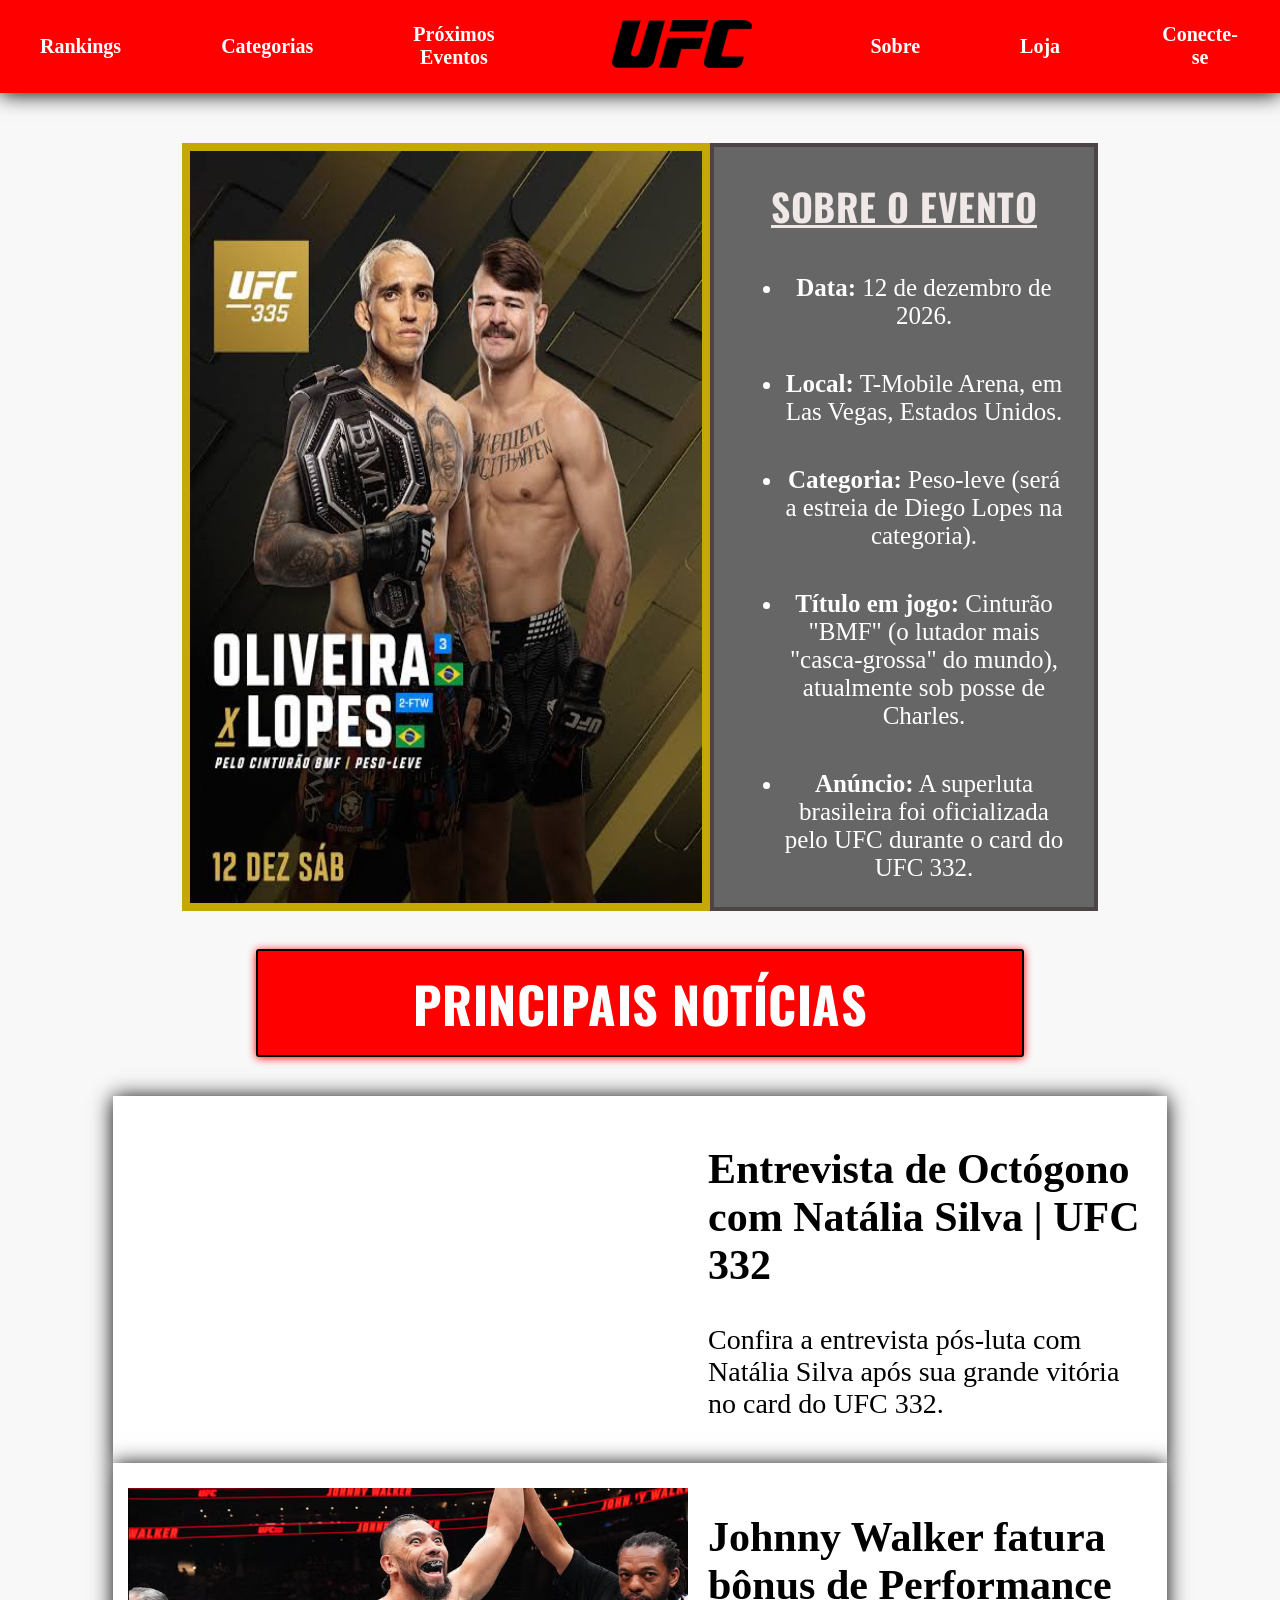
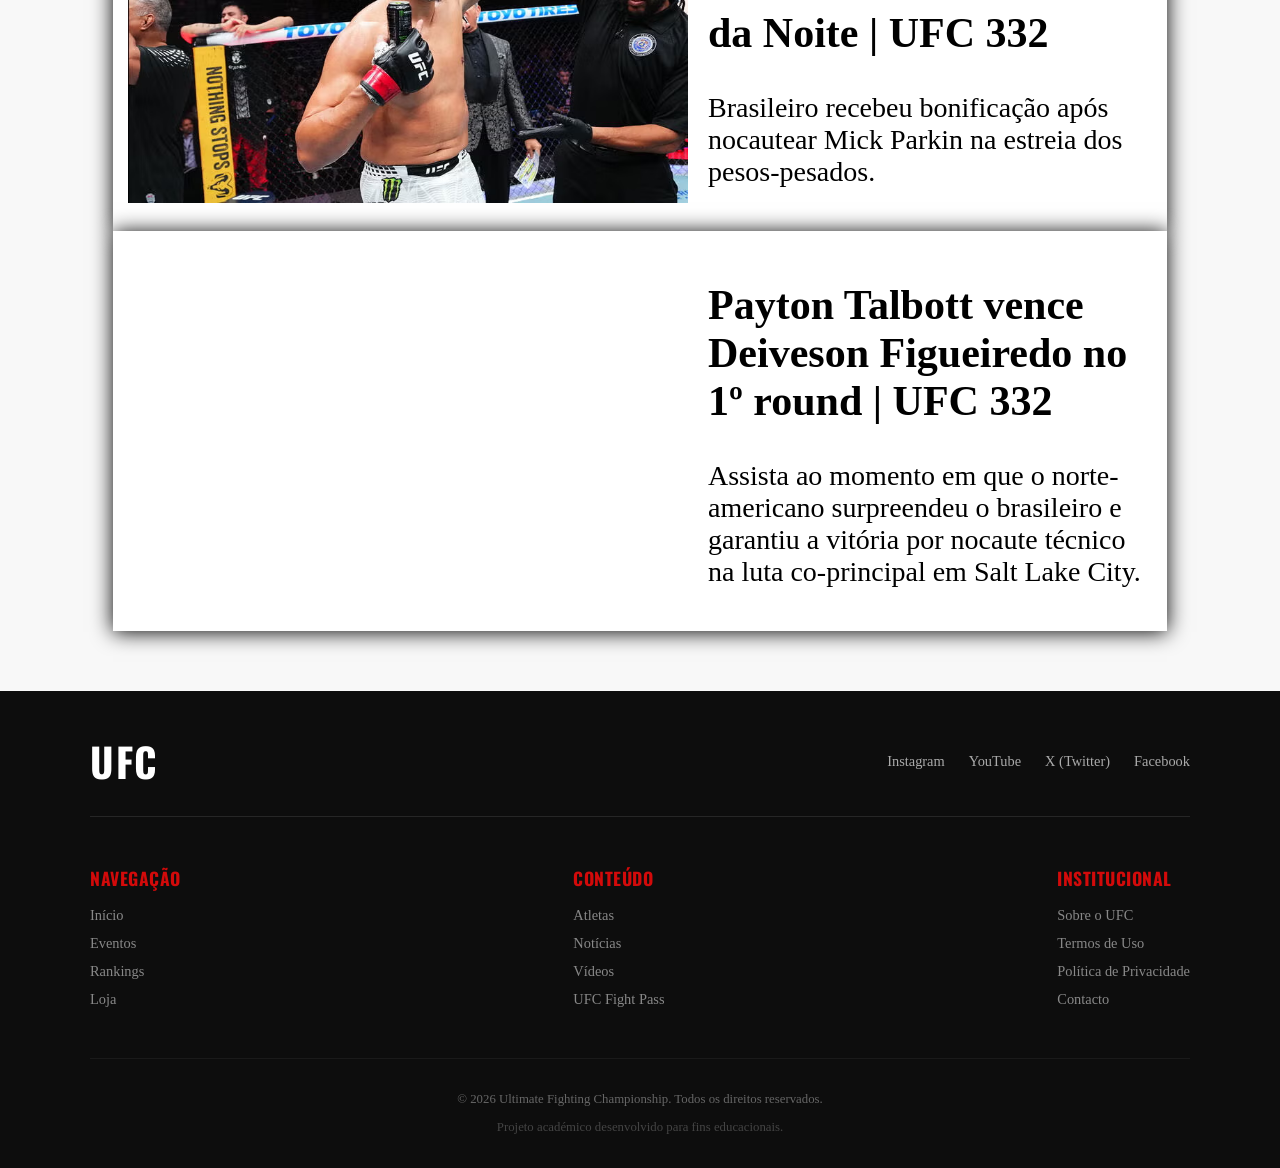
<file: index.html>
<!DOCTYPE html>
<html lang="pt-br">
<head>
    <meta charset="UTF-8">
    <meta name="viewport" content="width=device-width, initial-scale=1.0">
    <title>HOME-UFC</title>
    <link rel="stylesheet" href="style.css">
        <link rel="preconnect" href="https://fonts.googleapis.com">
        <link rel="preconnect" href="https://fonts.gstatic.com" crossorigin>
        <link href="https://fonts.googleapis.com/css2?family=Oswald:wght@700&display=swap" rel="stylesheet">
</head>

<body>
    <header>

        <nav>
            <div class="links">

                <div class="lmenu">
                    <a href="ranking.html">Rankings</a>
                    <a href="categorias.html">Categorias</a>
                    <a href="eventos.html">Próximos Eventos</a>
                </div>

                    <div class="logomenu"><a href="index.html"><img src="./images/ufc logo" alt="" class="ufclogo"></a> </div>

                <div class="rmenu">
                    <a href="sobre.html">Sobre</a>
                    <a href="loja.html">Loja</a>
                    <a href="cadastro.html">Conecte-se</a>
                </div>
            </div>
        </nav>

    </header>

    <main>
       <section class="charlesdiego">
             <img src="./images/charlesdiego.jfif" alt="Charles do Brox vs Diego Lopes" class="imgcharles">
              <aside class="asidecharles">
                  <h2 class="tituloaside">
                  Sobre o Evento
                  </h2>
                  <p>
                      <ul class="ulcharlesindex">
                          <li><strong>Data:</strong> 12 de dezembro de 2026.</li>
                          <li><strong>Local:</strong> T-Mobile Arena, em Las Vegas, Estados Unidos.</li>
                          <li><strong>Categoria:</strong> Peso-leve (será a estreia de Diego Lopes na categoria).</li>
                          <li><strong>Título em jogo:</strong> Cinturão "BMF" (o lutador mais "casca-grossa" do mundo), atualmente sob posse de Charles.</li>
                          <li><strong>Anúncio:</strong> A superluta brasileira foi oficializada pelo UFC durante o card do UFC 332.</li>
                      </ul>
                  </p>
              </aside>
       </section>

       <section class="noticias">

        <header>
            <h2 class="h2noticias">
                Principais Notícias
            </h2>
        </header>

        <article class="entrevista-natalia">

            <div class="video-natalia">
                <iframe width="560" height="315"
                    src="https://www.youtube.com/embed/M9Xa1PoTAUU?si=xWSiL314K4vhlaam"
                    title="YouTube video player"
                 frameborder="0"
                    allow="accelerometer; autoplay; clipboard-write; encrypted-media; gyroscope; picture-in-picture; web-share"
                 referrerpolicy="strict-origin-when-cross-origin"
                  allowfullscreen>
                  </iframe>
            </div>

            <div class="legenda-video-natalia">
                <h2>Entrevista de Octógono com Natália Silva | UFC 332</h2>
                <p>Confira a entrevista pós-luta com Natália Silva após sua grande vitória no card do UFC 332.</p>
            </div>

        </article>

        <article class="jonnyidx">

            <div>
                <img src="./images/jonnywalker.avif" alt="jonny walker" width="560" height="315">
            </div>

            <div class="legenda-jonny">
                <h2>Johnny Walker fatura bônus de Performance da Noite | UFC 332</h2>
                <p>Brasileiro recebeu bonificação após nocautear Mick
                Parkin na estreia dos pesos-pesados.
                </p>
            </div>

        </article>

        <article class="figueiredoidx">

            <div class="video-figueiredo">

                <iframe width="560" height="315" src="https://www.youtube.com/embed/_tK0R7AJr9k?si=VnDEmVXwHju4pl08"
                title="YouTube video player"
                frameborder="0"
                allow="accelerometer; autoplay; clipboard-write; encrypted-media; gyroscope; picture-in-picture; web-share"
                referrerpolicy="strict-origin-when-cross-origin"
                allowfullscreen></iframe>

            </div>

            <div class="legenda-video-figueiredo">
                <h2>Payton Talbott vence Deiveson Figueiredo no 1º round | UFC 332</h2>

                <p>Assista ao momento em que o norte-americano surpreendeu o brasileiro
                    e garantiu a vitória por nocaute técnico na luta co-principal em Salt Lake City.
                </p>
            </div>

        </article>

       </section>

    </main>

    <footer class="rodape-ufc">
      <div class="rodape-conteudo">
        
        
        <div class="rodape-topo">
          <div class="logo-rodape">UFC</div>
          
          <div class="redes-sociais">
            <a href="#" target="_blank">Instagram</a>
            <a href="#" target="_blank">YouTube</a>
            <a href="#" target="_blank">X (Twitter)</a>
            <a href="#" target="_blank">Facebook</a>
          </div>
        </div>
    
    
        <hr class="linha-divisoria">
    
        <div class="rodape-colunas">
          
    
          <div class="coluna">
            <h4>Navegação</h4>
            <ul>
              <li><a href="index.html">Início</a></li>
              <li><a href="eventos.html">Eventos</a></li>
              <li><a href="ranking.html">Rankings</a></li>
              <li><a href="loja.html">Loja</a></li>
            </ul>
          </div>
    
    
          <div class="coluna">
            <h4>Conteúdo</h4>
            <ul>
              <li><a href="#">Atletas</a></li>
              <li><a href="#">Notícias</a></li>
              <li><a href="#">Vídeos</a></li>
              <li><a href="#">UFC Fight Pass</a></li>
            </ul>
          </div>
    
    
          <div class="coluna">
            <h4>Institucional</h4>
            <ul>
              <li><a href="sobre.html">Sobre o UFC</a></li>
              <li><a href="#">Termos de Uso</a></li>
              <li><a href="#">Política de Privacidade</a></li>
              <li><a href="#">Contacto</a></li>
            </ul>
          </div>
        </div>
    
    
        <div class="rodape-base">
          <p>&copy; 2026 Ultimate Fighting Championship. Todos os direitos reservados.</p>
          <p class="creditos">Projeto académico desenvolvido para fins educacionais.</p>
        </div>
    
      </div>
    </footer>
    </body>
    </html>
</file>
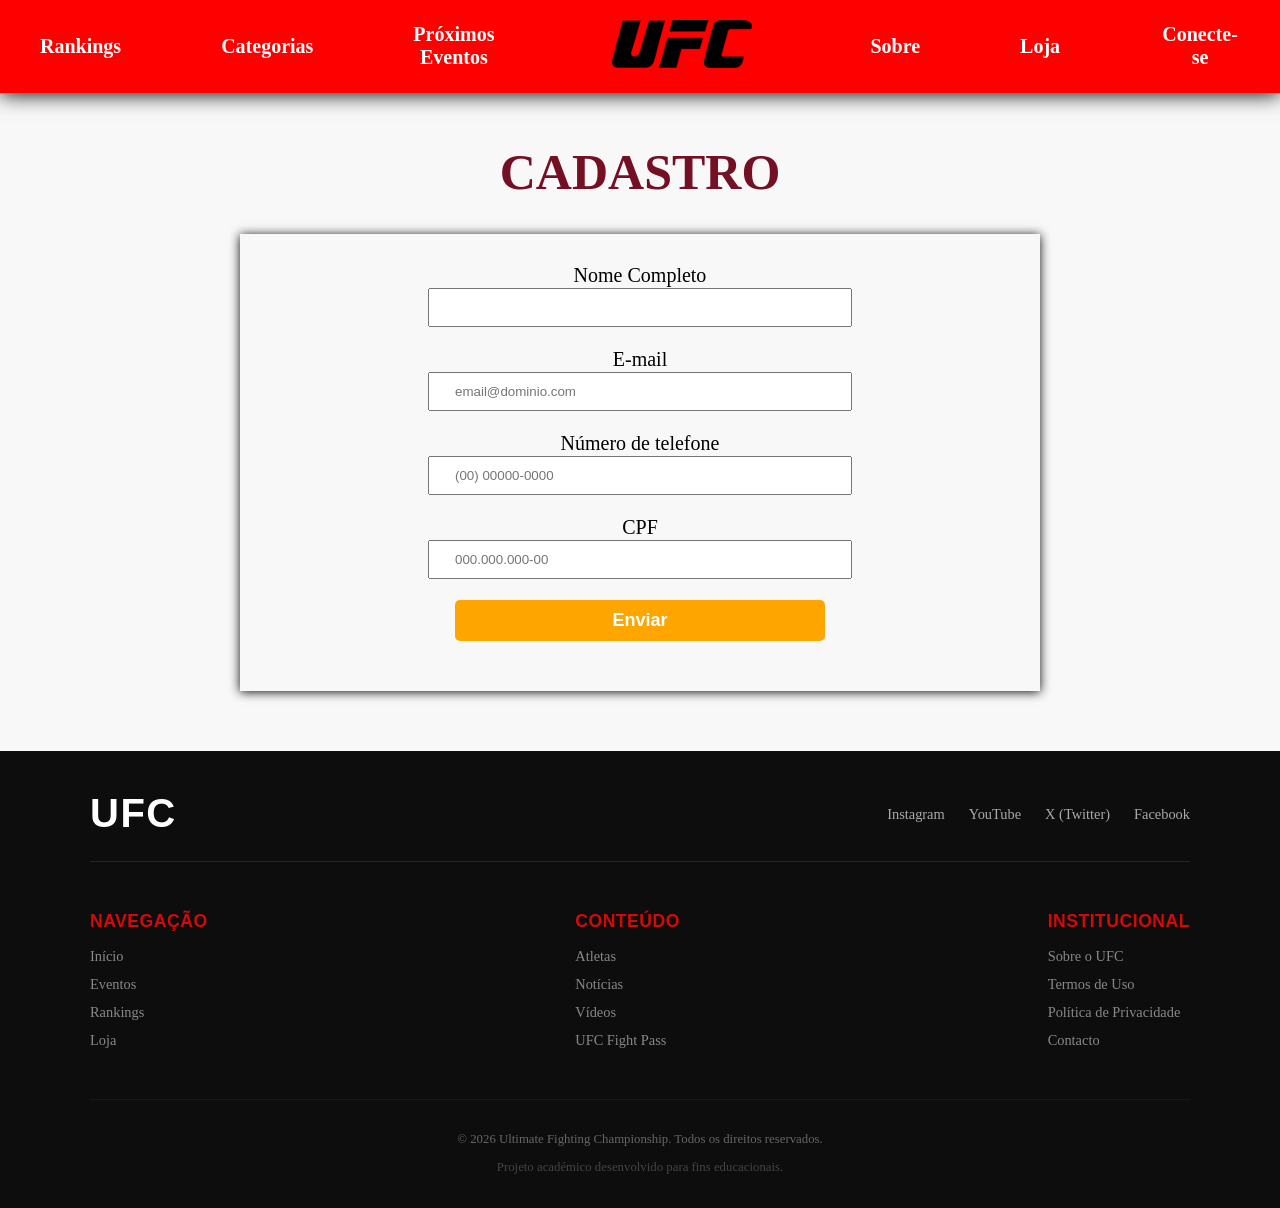
<file: cadastro.html>
<!DOCTYPE html>
<html lang="pt-br">
<head>
    <meta charset="UTF-8">
    <meta name="viewport" content="width=device-width, initial-scale=1.0">
    <title>CADASTRO-UFC</title>
    <link rel="stylesheet" href="style.css">
</head>
<body>
   <header>

        <nav>
            <div class="links">

                <div class="lmenu">
                    <a href="ranking.html">Rankings</a>
                    <a href="categorias.html">Categorias</a>
                    <a href="eventos.html">Próximos Eventos</a>
                </div>

                    <div class="logomenu"><a href="index.html"><img src="./images/ufc logo" alt="" class="ufclogo"></a> </div>

                <div class="rmenu">
                    <a href="sobre.html">Sobre</a>
                    <a href="loja.html">Loja</a>
                    <a href="login.html">Conecte-se</a>
                </div>
            </div>
        </nav>
    </header>

    <main>

      <h1 class="titulo-cadastro">
        Cadastro
      </h1>


      <form action="" class="cadastro">

        <label for="nomec">Nome Completo</label>
        <input type="text" id="nomec" required>

        <label for="nomec">E-mail</label>
        <input type="email" id="nomec" required placeholder="email@dominio.com">

        <label for="nomec">Número de telefone</label>
        <input type="tel" id="nomec" required placeholder="(00) 00000-0000">

        <label for="nomec">CPF</label>
        <input type="number" id="nomec" required placeholder="000.000.000-00">

        <input type="submit" value="Enviar" class="enviar">

      </form>
      
    </main>


  
    
    <footer class="rodape-ufc">
      <div class="rodape-conteudo">
        
        
        <div class="rodape-topo">
          <div class="logo-rodape">UFC</div>
          
          <div class="redes-sociais">
            <a href="#" target="_blank">Instagram</a>
            <a href="#" target="_blank">YouTube</a>
            <a href="#" target="_blank">X (Twitter)</a>
            <a href="#" target="_blank">Facebook</a>
          </div>
        </div>
    
    
        <hr class="linha-divisoria">
    
        <div class="rodape-colunas">
          
    
          <div class="coluna">
            <h4>Navegação</h4>
            <ul>
              <li><a href="index.html">Início</a></li>
              <li><a href="eventos.html">Eventos</a></li>
              <li><a href="ranking.html">Rankings</a></li>
              <li><a href="loja.html">Loja</a></li>
            </ul>
          </div>
    
    
          <div class="coluna">
            <h4>Conteúdo</h4>
            <ul>
              <li><a href="#">Atletas</a></li>
              <li><a href="#">Notícias</a></li>
              <li><a href="#">Vídeos</a></li>
              <li><a href="#">UFC Fight Pass</a></li>
            </ul>
          </div>
    
    
          <div class="coluna">
            <h4>Institucional</h4>
            <ul>
              <li><a href="sobre.html">Sobre o UFC</a></li>
              <li><a href="#">Termos de Uso</a></li>
              <li><a href="#">Política de Privacidade</a></li>
              <li><a href="#">Contacto</a></li>
            </ul>
          </div>
        </div>
    
    
        <div class="rodape-base">
          <p>&copy; 2026 Ultimate Fighting Championship. Todos os direitos reservados.</p>
          <p class="creditos">Projeto académico desenvolvido para fins educacionais.</p>
        </div>
    
      </div>
    </footer>
    </body>
    </html>
</file>
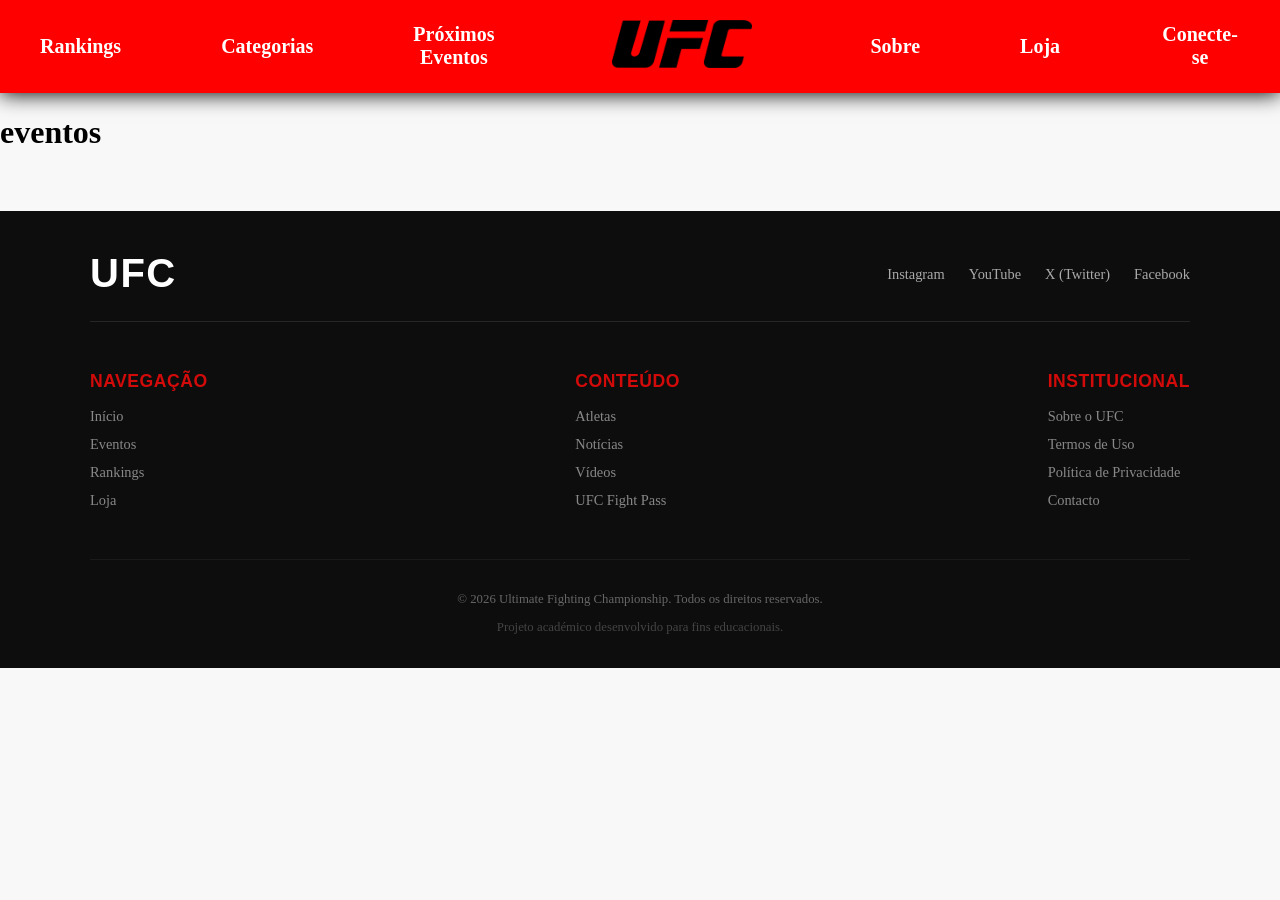
<file: eventos.html>
<!DOCTYPE html>
<html lang="pt-br">
<head>
    <meta charset="UTF-8">
    <meta name="viewport" content="width=device-width, initial-scale=1.0">
    <title>EVENTOS-UFC</title>
    <link rel="stylesheet" href="style.css">
</head>
<body>
    <header>

        <nav>
            <div class="links">

                <div class="lmenu">
                    <a href="ranking.html">Rankings</a>
                    <a href="categorias.html">Categorias</a>
                    <a href="eventos.html">Próximos Eventos</a>
                </div>

                    <div class="logomenu"><a href="index.html"><img src="./images/ufc logo" alt="" class="ufclogo"></a> </div>

                <div class="rmenu">
                    <a href="sobre.html">Sobre</a>
                    <a href="loja.html">Loja</a>
                    <a href="cadastro.html">Conecte-se</a>
                </div>
            </div>
        </nav>

    </header>

    <h1>
        eventos
    </h1>

    <footer class="rodape-ufc">
      <div class="rodape-conteudo">
        
        
        <div class="rodape-topo">
          <div class="logo-rodape">UFC</div>
          
          <div class="redes-sociais">
            <a href="#" target="_blank">Instagram</a>
            <a href="#" target="_blank">YouTube</a>
            <a href="#" target="_blank">X (Twitter)</a>
            <a href="#" target="_blank">Facebook</a>
          </div>
        </div>
    
    
        <hr class="linha-divisoria">
    
        <div class="rodape-colunas">
          
    
          <div class="coluna">
            <h4>Navegação</h4>
            <ul>
              <li><a href="index.html">Início</a></li>
              <li><a href="eventos.html">Eventos</a></li>
              <li><a href="ranking.html">Rankings</a></li>
              <li><a href="loja.html">Loja</a></li>
            </ul>
          </div>
    
    
          <div class="coluna">
            <h4>Conteúdo</h4>
            <ul>
              <li><a href="#">Atletas</a></li>
              <li><a href="#">Notícias</a></li>
              <li><a href="#">Vídeos</a></li>
              <li><a href="#">UFC Fight Pass</a></li>
            </ul>
          </div>
    
    
          <div class="coluna">
            <h4>Institucional</h4>
            <ul>
              <li><a href="sobre.html">Sobre o UFC</a></li>
              <li><a href="#">Termos de Uso</a></li>
              <li><a href="#">Política de Privacidade</a></li>
              <li><a href="#">Contacto</a></li>
            </ul>
          </div>
        </div>
    
    
        <div class="rodape-base">
          <p>&copy; 2026 Ultimate Fighting Championship. Todos os direitos reservados.</p>
          <p class="creditos">Projeto académico desenvolvido para fins educacionais.</p>
        </div>
    
      </div>
    </footer>
    </body>
    </html>
</file>
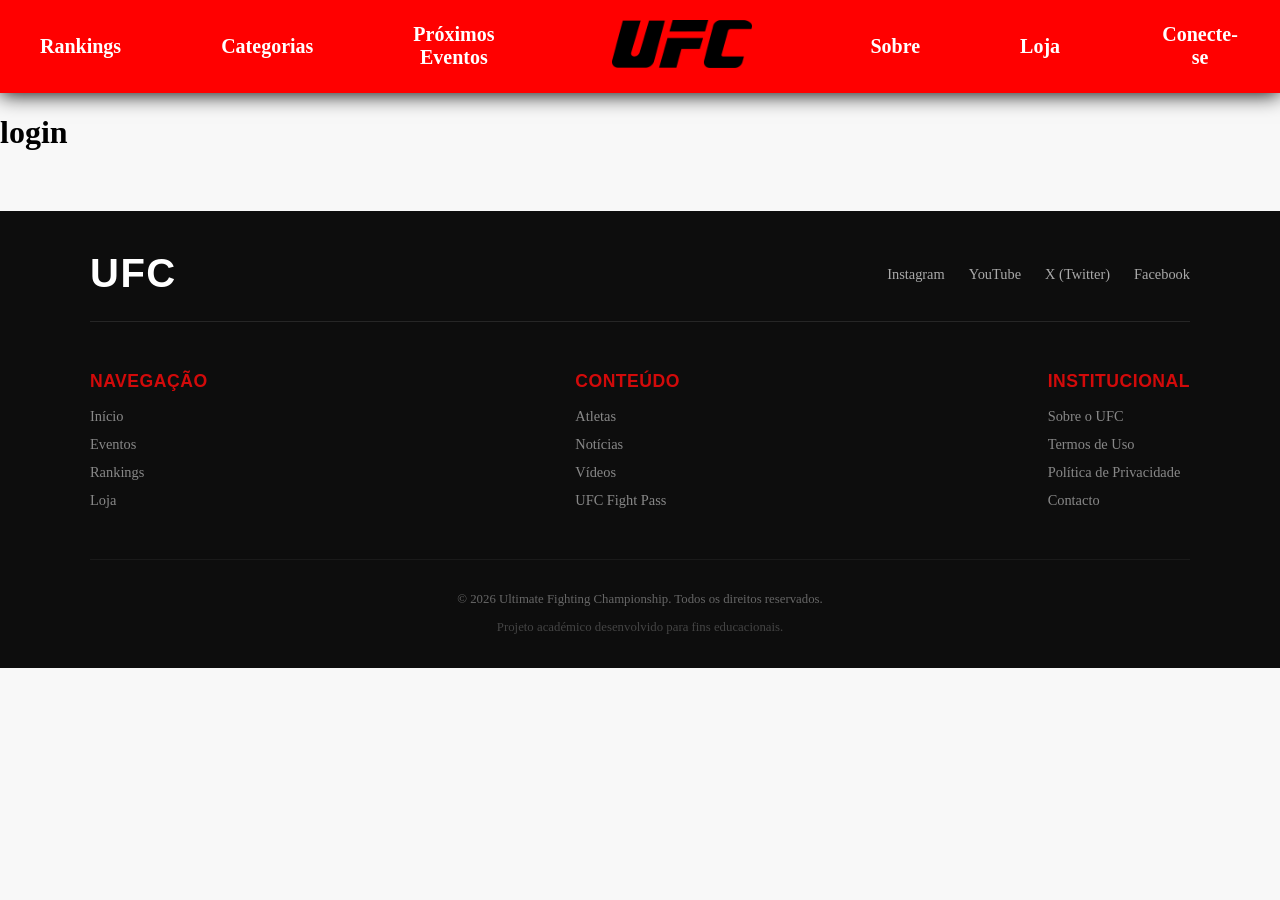
<file: login.html>
<!DOCTYPE html>
<html lang="pt-br">
<head>
    <meta charset="UTF-8">
    <meta name="viewport" content="width=device-width, initial-scale=1.0">
    <title>CADASTRO-UFC</title>
    <link rel="stylesheet" href="style.css">
</head>
<body>
   <header>

        <nav>
            <div class="links">

                <div class="lmenu">
                    <a href="ranking.html">Rankings</a>
                    <a href="categorias.html">Categorias</a>
                    <a href="eventos.html">Próximos Eventos</a>
                </div>

                    <div class="logomenu"><a href="index.html"><img src="./images/ufc logo" alt="" class="ufclogo"></a> </div>

                <div class="rmenu">
                    <a href="sobre.html">Sobre</a>
                    <a href="loja.html">Loja</a>
                    <a href="login.html">Conecte-se</a>
                </div>
            </div>
        </nav>

    </header>

    <h1>
        login
    </h1>

    <footer class="rodape-ufc">
      <div class="rodape-conteudo">
        
        
        <div class="rodape-topo">
          <div class="logo-rodape">UFC</div>
          
          <div class="redes-sociais">
            <a href="#" target="_blank">Instagram</a>
            <a href="#" target="_blank">YouTube</a>
            <a href="#" target="_blank">X (Twitter)</a>
            <a href="#" target="_blank">Facebook</a>
          </div>
        </div>
    
    
        <hr class="linha-divisoria">
    
        <div class="rodape-colunas">
          
    
          <div class="coluna">
            <h4>Navegação</h4>
            <ul>
              <li><a href="index.html">Início</a></li>
              <li><a href="eventos.html">Eventos</a></li>
              <li><a href="ranking.html">Rankings</a></li>
              <li><a href="loja.html">Loja</a></li>
            </ul>
          </div>
    
    
          <div class="coluna">
            <h4>Conteúdo</h4>
            <ul>
              <li><a href="#">Atletas</a></li>
              <li><a href="#">Notícias</a></li>
              <li><a href="#">Vídeos</a></li>
              <li><a href="#">UFC Fight Pass</a></li>
            </ul>
          </div>
    
    
          <div class="coluna">
            <h4>Institucional</h4>
            <ul>
              <li><a href="sobre.html">Sobre o UFC</a></li>
              <li><a href="#">Termos de Uso</a></li>
              <li><a href="#">Política de Privacidade</a></li>
              <li><a href="#">Contacto</a></li>
            </ul>
          </div>
        </div>
    
    
        <div class="rodape-base">
          <p>&copy; 2026 Ultimate Fighting Championship. Todos os direitos reservados.</p>
          <p class="creditos">Projeto académico desenvolvido para fins educacionais.</p>
        </div>
    
      </div>
    </footer>
    </body>
    </html>
</file>
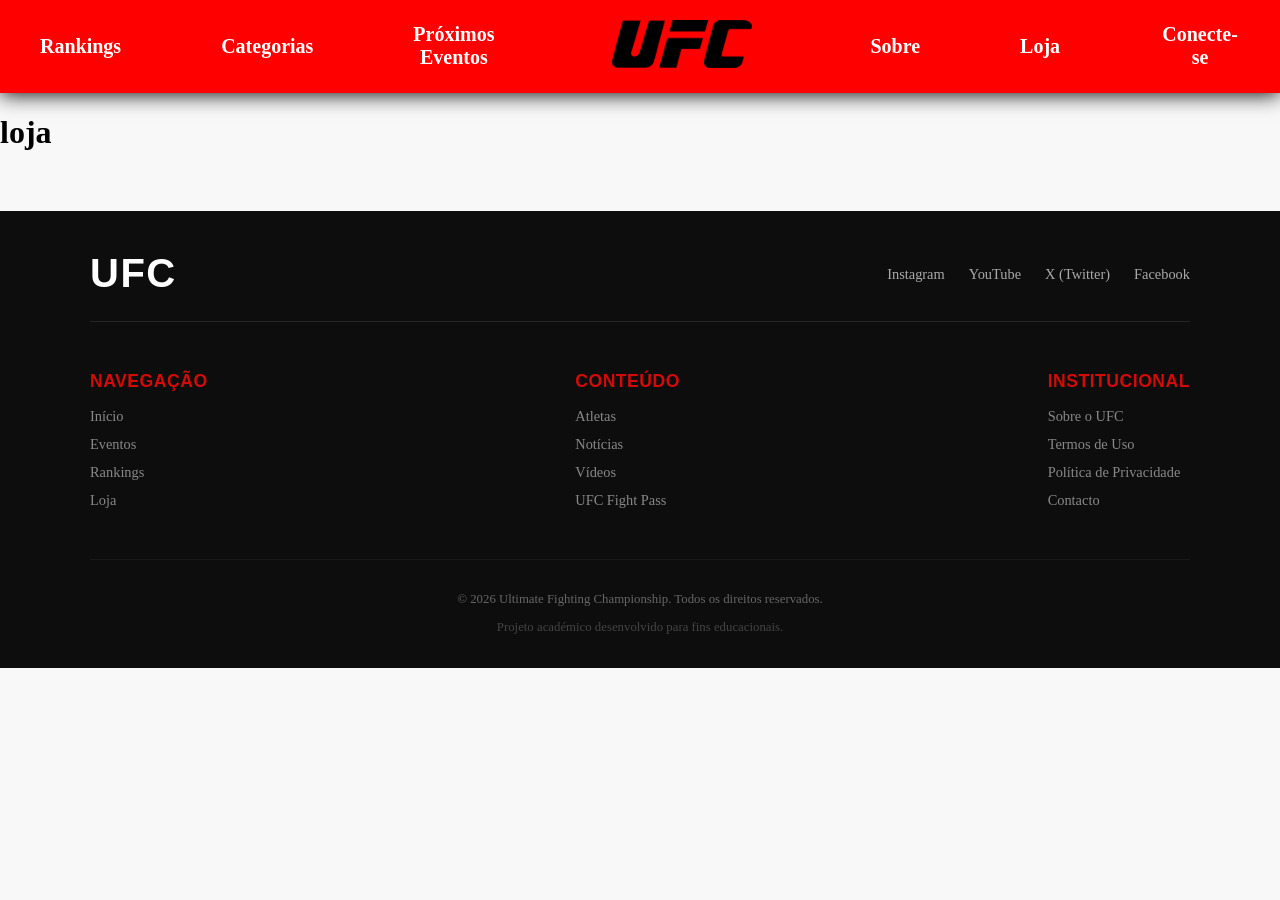
<file: loja.html>
<!DOCTYPE html>
<html lang="pt-br">
<head>
    <meta charset="UTF-8">
    <meta name="viewport" content="width=device-width, initial-scale=1.0">
    <title>LOJA-UFC</title>
    <link rel="stylesheet" href="style.css">
</head>
<body>
    <header>

        <nav>
            <div class="links">

                <div class="lmenu">
                    <a href="ranking.html">Rankings</a>
                    <a href="categorias.html">Categorias</a>
                    <a href="eventos.html">Próximos Eventos</a>
                </div>

                    <div class="logomenu"><a href="index.html"><img src="./images/ufc logo" alt="" class="ufclogo"></a> </div>

                <div class="rmenu">
                    <a href="sobre.html">Sobre</a>
                    <a href="loja.html">Loja</a>
                    <a href="cadastro.html">Conecte-se</a>
                </div>
            </div>
        </nav>

    </header>

    <h1>
        loja
    </h1>

    <footer class="rodape-ufc">
      <div class="rodape-conteudo">
        
        
        <div class="rodape-topo">
          <div class="logo-rodape">UFC</div>
          
          <div class="redes-sociais">
            <a href="#" target="_blank">Instagram</a>
            <a href="#" target="_blank">YouTube</a>
            <a href="#" target="_blank">X (Twitter)</a>
            <a href="#" target="_blank">Facebook</a>
          </div>
        </div>
    
    
        <hr class="linha-divisoria">
    
        <div class="rodape-colunas">
          
    
          <div class="coluna">
            <h4>Navegação</h4>
            <ul>
              <li><a href="index.html">Início</a></li>
              <li><a href="eventos.html">Eventos</a></li>
              <li><a href="ranking.html">Rankings</a></li>
              <li><a href="loja.html">Loja</a></li>
            </ul>
          </div>
    
    
          <div class="coluna">
            <h4>Conteúdo</h4>
            <ul>
              <li><a href="#">Atletas</a></li>
              <li><a href="#">Notícias</a></li>
              <li><a href="#">Vídeos</a></li>
              <li><a href="#">UFC Fight Pass</a></li>
            </ul>
          </div>
    
    
          <div class="coluna">
            <h4>Institucional</h4>
            <ul>
              <li><a href="sobre.html">Sobre o UFC</a></li>
              <li><a href="#">Termos de Uso</a></li>
              <li><a href="#">Política de Privacidade</a></li>
              <li><a href="#">Contacto</a></li>
            </ul>
          </div>
        </div>
    
    
        <div class="rodape-base">
          <p>&copy; 2026 Ultimate Fighting Championship. Todos os direitos reservados.</p>
          <p class="creditos">Projeto académico desenvolvido para fins educacionais.</p>
        </div>
    
      </div>
    </footer>
    </body>
    </html>
</file>
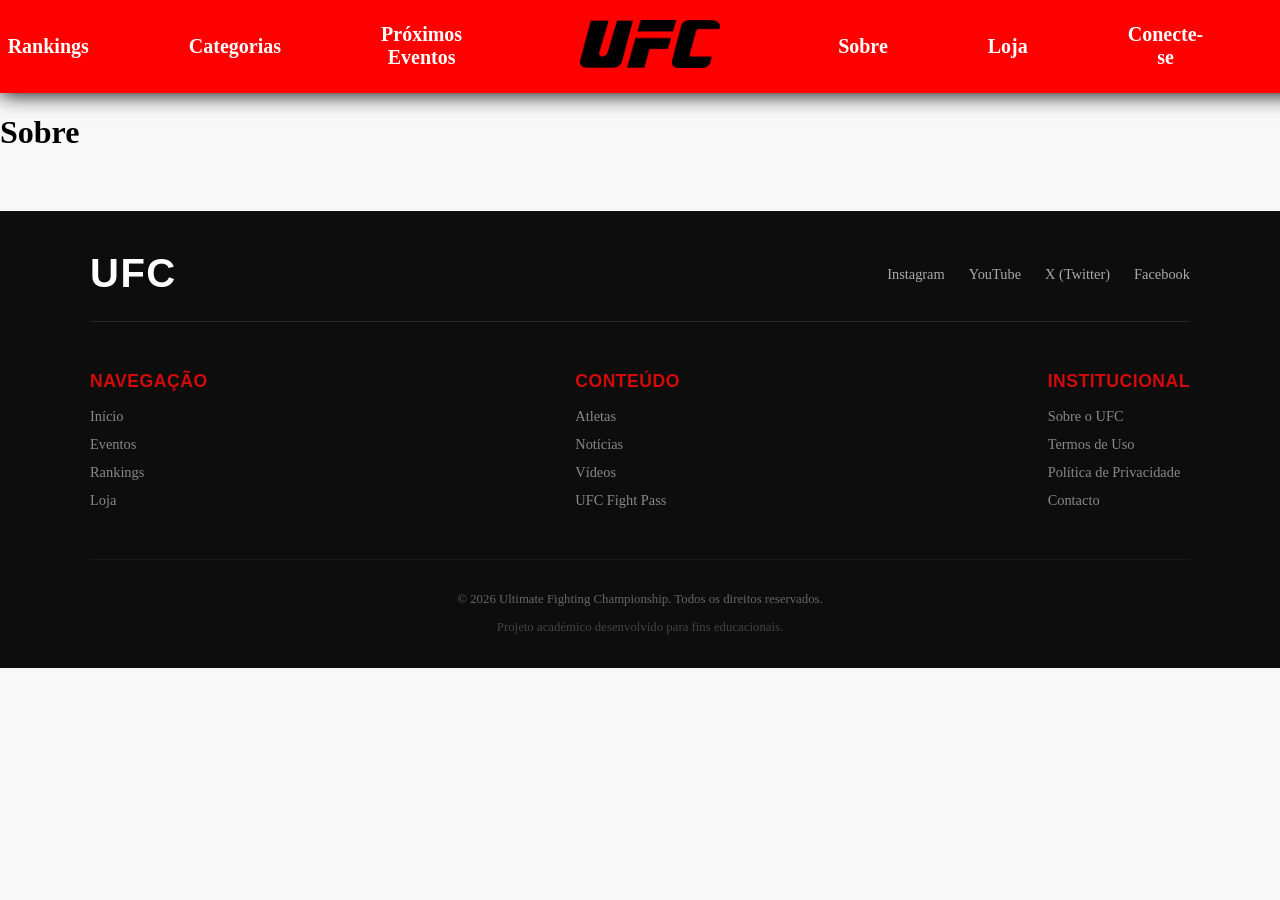
<file: sobre.html>
<!DOCTYPE html>
<html lang="pt-br">
<head>
    <meta charset="UTF-8">
    <meta name="viewport" content="width=device-width, initial-scale=1.0">
    <title>SOBRE-UFC</title>
    <link rel="stylesheet" href="style.css">
</head>
<body>
    <header>

        <nav>
            <div class="links">

                <div class="lmenu">
                    <a href="ranking.html">Rankings</a>
                    <a href="categorias.html">Categorias</a>
                    <a href="eventos.html">Próximos Eventos</a>
                </div>

                    <div class="logomenu"><a href="index.html"><img src="./images/ufc logo" alt="" class="ufclogo"></a> </div>

                <div class="rmenu">
                    <a href="sobre.html">Sobre</a>
                    <a href="loja.html">Loja</a>
                    <a href="cadastro.html">Conecte-se</a>>
                </div>
            </div>
        </nav>

    </header>

    <h1>
        Sobre
    </h1>

    <footer class="rodape-ufc">
      <div class="rodape-conteudo">
        
        
        <div class="rodape-topo">
          <div class="logo-rodape">UFC</div>
          
          <div class="redes-sociais">
            <a href="#" target="_blank">Instagram</a>
            <a href="#" target="_blank">YouTube</a>
            <a href="#" target="_blank">X (Twitter)</a>
            <a href="#" target="_blank">Facebook</a>
          </div>
        </div>
    
    
        <hr class="linha-divisoria">
    
        <div class="rodape-colunas">
          
    
          <div class="coluna">
            <h4>Navegação</h4>
            <ul>
              <li><a href="index.html">Início</a></li>
              <li><a href="eventos.html">Eventos</a></li>
              <li><a href="ranking.html">Rankings</a></li>
              <li><a href="loja.html">Loja</a></li>
            </ul>
          </div>
    
    
          <div class="coluna">
            <h4>Conteúdo</h4>
            <ul>
              <li><a href="#">Atletas</a></li>
              <li><a href="#">Notícias</a></li>
              <li><a href="#">Vídeos</a></li>
              <li><a href="#">UFC Fight Pass</a></li>
            </ul>
          </div>
    
    
          <div class="coluna">
            <h4>Institucional</h4>
            <ul>
              <li><a href="sobre.html">Sobre o UFC</a></li>
              <li><a href="#">Termos de Uso</a></li>
              <li><a href="#">Política de Privacidade</a></li>
              <li><a href="#">Contacto</a></li>
            </ul>
          </div>
        </div>
    
    
        <div class="rodape-base">
          <p>&copy; 2026 Ultimate Fighting Championship. Todos os direitos reservados.</p>
          <p class="creditos">Projeto académico desenvolvido para fins educacionais.</p>
        </div>
    
      </div>
    </footer>
    </body>
    </html>
</file>
<file: style.css>
body{
    margin: 0;
    background-color: #f8f8f8;
}

header{
    width: 100%;
    display: flex;
}

nav{
    display: flex;
    justify-content: center;
    background-color: red;
    width: 100%;
    padding: 20px 20px;
    box-shadow: 0 1px 20px black;
}

.ufclogo{
    width: 140px;
    
}

.links{
    display: flex;
    gap: 50px;
    align-items: center;
}

.links a{
    text-decoration: none;
    color: white;
    font-size: 20px;
    text-align: center;
    font-weight: bolder;
}

.lmenu{
    width: 40%;
    display: flex;
    gap: 100px;
    align-items: center;
    padding: 0 20px;
}

.logomenu{
    width: 10%;
    display: flex;
    justify-content: center;
    margin: 0 6ch;
    width: 140px;
}

.rmenu{
    width: 40%;
    display: flex;
    gap: 100px;
    align-items: center;
    padding: 0 20px;
}

.links a :hover{
  transform: scale(1.1);
  color: #0c0c0c;
}

.charlesdiego{
    display: flex;
    justify-content: center;
    margin-top: 50px;
}

.asidecharles{
    width: 25%;
    border: 4px solid rgb(77, 69, 69);
    background-color: rgba(37, 35, 35, 0.685);
    padding: 0 30px;
    font-size: 25px;
    text-align: center;
}

.imgcharles{
    border: 8px rgb(197, 168, 4) solid;
    width: 40%;
}

.tituloaside{
    color: rgb(240, 231, 231);
    text-decoration: underline;
    font-family: 'Oswald', sans-serif;
    font-weight: 700;
    text-transform: uppercase; 
    letter-spacing: 0.5px;   
}

.ulcharlesindex li{
    margin-top: 40px;
    color: white;
}

.h2noticias{
    font-family: 'Oswald', sans-serif;
    font-weight: 700;
    text-transform: uppercase;
    letter-spacing: 0.5px;
    display: flex;
    margin-top: 5%;
    font-size: 50px;
    background-color: red;
    width: 60%;
    margin: 3% 20%;
    justify-content: center;
    padding: 15px;
    border: 2px solid black;
    box-shadow: #ff0000 0 1px 8px;
    border-radius: 3px;
    color: white;
}

.entrevista-natalia{
    display: flex;
    align-items: center;
    gap: 20px;
    background-color: #ffffff;
    box-shadow: 0 1px 20px black; /*borda com sombra desfocada*/
    padding: 15px;
    max-width: 80%;
    margin: 0 auto;
    }

.legenda-video-natalia{
    font-size: 28px;
}    

.jonnyidx{
    display: flex;
    align-items: center; 
    gap: 20px; 
    background-color: #ffffff;
    box-shadow: 0 1px 20px black;
    padding: 15px;
    max-width: 80%;
    margin: 0 auto;
}

.foto-jonny{
    width: 200;
    height: 315;
}

.legenda-jonny{
    font-size: 28px;
}

.figueiredoidx{
    display: flex;
    align-items: center;
    gap: 20px;
    background-color: #ffffff;
    box-shadow: 0 1px 20px black;
    padding: 15px;
    max-width: 80%;
    margin: 0 auto;
}

.legenda-video-figueiredo{
    font-size: 28px;
}


.rodape-ufc {
  background-color: #0d0d0d; 
  color: #ffffff;         
  padding: 40px 20px 20px;  
  margin-top: 60px;         
  width: 100%;              
  box-sizing: border-box;  
}


.rodape-conteudo {
  max-width: 1100px;
  margin: 0 auto;  
}



.rodape-topo {
  display: flex;               
  justify-content: space-between;
  align-items: center;        
  flex-wrap: wrap;              
  gap: 15px;                   
}


.logo-rodape {
  font-family: 'Oswald', 'Impact', sans-serif;
  font-size: 2.5rem;          
  font-weight: bold;         
  letter-spacing: 1.5px;      
  color: #ffffff;            
}


.redes-sociais a {
  color: #aaaaaa;             
  text-decoration: none;    
  margin-left: 20px;     
  font-size: 0.9rem;         
  transition: color 0.2s ease-in-out; 
}


.redes-sociais a:hover {
  color: #d20a0a;
}


.linha-divisoria {
  border: 0;                   
  border-top: 1px solid #262626;
  margin: 25px 0;  
}


.rodape-colunas {
  display: flex;               
  justify-content: space-between;
  flex-wrap: wrap;          
  gap: 30px;                   
}


.coluna h4 {
  font-family: 'Oswald', sans-serif;
  text-transform: uppercase;       
  color: #d20a0a;                   
  margin-bottom: 15px;              
  font-size: 1.1rem;               
  letter-spacing: 0.5px;             
}


.coluna ul {
  list-style: none;
  padding: 0; 
  margin: 0;    
}


.coluna ul li {
  margin-bottom: 10px;
}


.coluna ul li a {
  color: #888888;                   
  text-decoration: none;           
  font-size: 0.9rem;                
  transition: color 0.2s ease-in-out;
}


.coluna ul li a:hover {
  color: #ffffff; 
}


.rodape-base {
  margin-top: 40px;          
  padding-top: 20px;         
  border-top: 1px solid #1a1a1a;
  text-align: center;      
  font-size: 0.8rem;          
  color: #666666;           
}


.rodape-base .creditos {
  margin-top: 5px;          
  color: #444444;          
}

.titulo-categoria-genero{
    font-family: 'Oswald', sans-serif;
    text-transform: uppercase;
    letter-spacing: 0.5px;
    display: flex;
    font-size: 40px;
    background-color: rgb(78, 78, 78);
    width: 100%;
    height: 80px;
    align-items: center;
    margin: 3% auto;
    justify-content: center;
    border-bottom:solid black 3px;
    border-top: black solid 2px;
    box-shadow: #0c0c0c 0 1px 8px;
    color: white;
}

.sub-titulos-cm{
    font-family: 'Oswald', sans-serif;
    letter-spacing: 0.5px;
    display: flex;
    font-size: 30px;
    background-color: rgb(119, 9, 9);
    width: 70%;
    height: 70px;
    gap: 10px;
    margin: 0 auto;
    align-items: center;
    justify-content: center;
    text-align: center;
    border: 2px solid black;
    box-shadow: #474747 0 1px 8px;
    border-radius: 3px;
    color: white;
    margin-bottom: 10px;
}

.top3{
  display: flex;
  align-items: center;
  justify-content: center;
  gap: 20px;
  margin-bottom: 80px;
}

.a1{
  text-align: center;
  box-shadow: #0c0c0c 0 1px 6px;
  margin-top: 10px;
}

.pr{
  background-color: rgb(184, 115, 51);
  padding: 15px;
  text-transform: uppercase;
  font-weight: 600;
}

.a2{
  text-align: center;
  margin-top: 10px;
  box-shadow: #0c0c0c 0 1px 15px;
}

.ca{
  background-color: rgb(245, 197, 40);
  padding: 15px;
  text-transform: uppercase;
  font-weight: 600;
}

.a3{
  text-align: center;
  margin-top: 10px;
  box-shadow: #0c0c0c 0 1px 6px;
}

.sr{
  background-color: silver;
  padding: 15px;
  text-transform: uppercase;
  font-weight: 600;
}

.rankings-geral h4{
  color: goldenrod;
  font-size: 20px;
  font-weight: 900;
  text-transform: uppercase;
}

.grupo-de-rankings{
  display: flex;
  justify-content: center;
  align-items: center;
  text-align: center;
  gap: 20px;
}

.caixas-ranking{
  box-shadow: black 0 1px 10px;
  padding: 30px;
  margin-top: 70px;
  justify-content: center;
  align-items: center;
  text-align: center;
}

.caixas-ranking ol li{
  font-size: 20px;
  margin-bottom: 7px;
  font-weight: 500;
  color: #474747;
}

.caixas-ranking h2{
  color: rgb(117, 16, 16);
}

.cadastro{
  display: flex;
  flex-direction: column;
  width: 740px;
  text-align: center;
  align-items: center;
  margin: 0 auto;
  margin-top: 20px;
  padding: 30px;
  box-shadow: #0c0c0c 0 1px 10px;
  gap: 1px;
}

.cadastro input{
    display: block;
    margin: 0 0 20px 0;
    padding: 10px 25px;
    width: 50%;
}

.cadastro label{
  font-size: 20px;
  font-weight: 500;
}

.titulo-cadastro{
  text-align: center;
  margin-top: 50px; 
  text-transform: uppercase;
  font-size: 50px;
  color: rgb(117, 15, 35);
}

.enviar{
  width: 20%;
  padding: 15px 0;
  background-color: orange;
  border: none;
  color: white;
  font-size: 18px;
  border-radius: 5px;
  font-weight: bolder;
  transition: 1s;
  margin: 10px 0px;
}

.enviar:hover{
  background-color: rgb(255, 115, 0);
  transform: scale(1.2);
}
</file>
